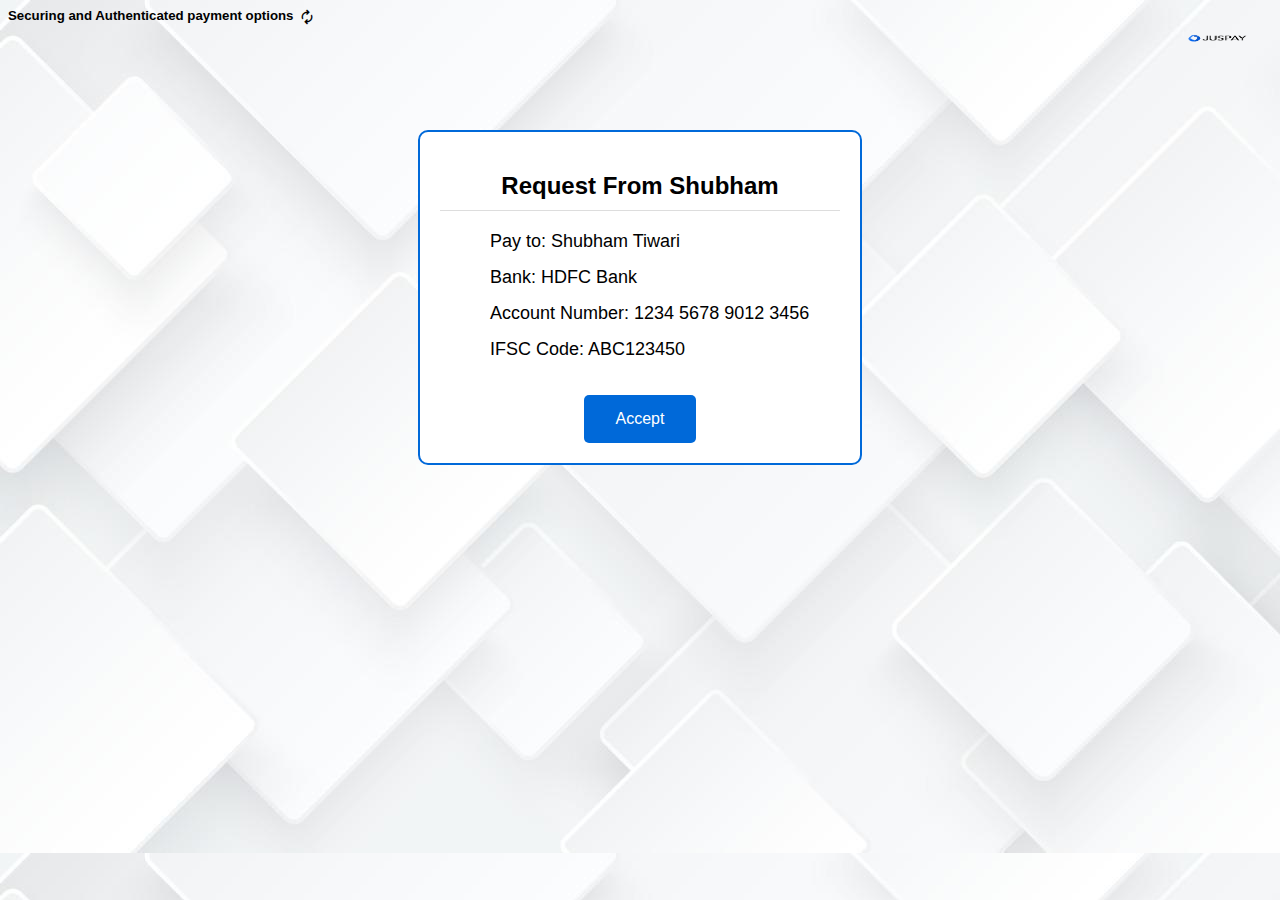
<file: index.html>
<!DOCTYPE html>
<html lang="en">
<head>
  <meta charset="UTF-8">
  <meta name="viewport" content="width=device-width, initial-scale=1.0">
  <title>Payment Gateway</title>
  <link rel="stylesheet" href="style.css">
  <link rel="stylesheet" href="https://fonts.googleapis.com/css2?family=Material+Symbols+Outlined:opsz,wght,FILL,GRAD@48,400,0,0" />

</head>

<body>
  <div id="header">
    <h5>Securing and Authenticated payment options</h5>
    <span class="material-symbols-outlined">autorenew
    <img src="images/juspayy.png">
</span>
  </div>
  <div class="payment-box">

    <h2>Request From Shubham</h2>

    <!-- Payment details -->
    <p>Pay to: Shubham Tiwari</p>
    <p>Bank: HDFC Bank</p>
    <p>Account Number: 1234 5678 9012 3456</p>
    <p>IFSC Code: ABC123450</p>    
    <a href="success.html">
      <button class="button">Accept</button>
    </a>
  

  </div>
</body>
</html>
</file>
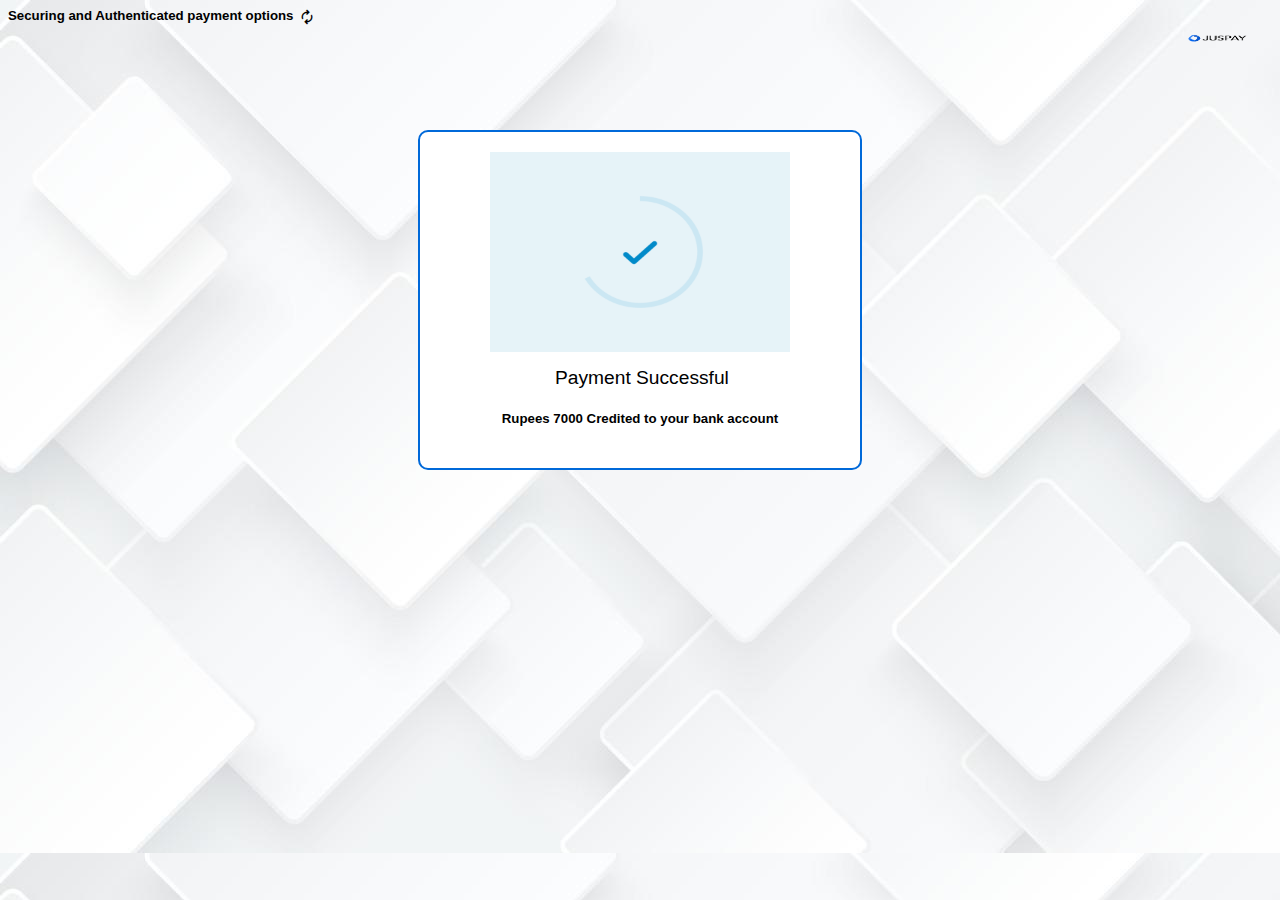
<file: success.html>
<!DOCTYPE html>
<html lang="en">
<head>
    <meta charset="UTF-8">
    <meta name="viewport" content="width=device-width, initial-scale=1.0">
    <title>Document</title>
    <link rel="stylesheet" href="style.css">
    <link rel="stylesheet" href="https://fonts.googleapis.com/css2?family=Material+Symbols+Outlined:opsz,wght,FILL,GRAD@48,400,0,0" />

</head>
<body>
    <div id="header">
        <h5>Securing and Authenticated payment options</h5>
        <span class="material-symbols-outlined">autorenew</span>
        <img src="images/juspayy.png">
      </div>
      <div class="success-box">
        <img src="images/success.gif" alt="Payment animation">
        <p style="padding-left: 65px; font-size: larger;">Payment Successful</p>
        <h5>Rupees 7000 Credited to your bank account</h5>
      </div>
</body>
</html>
</file>
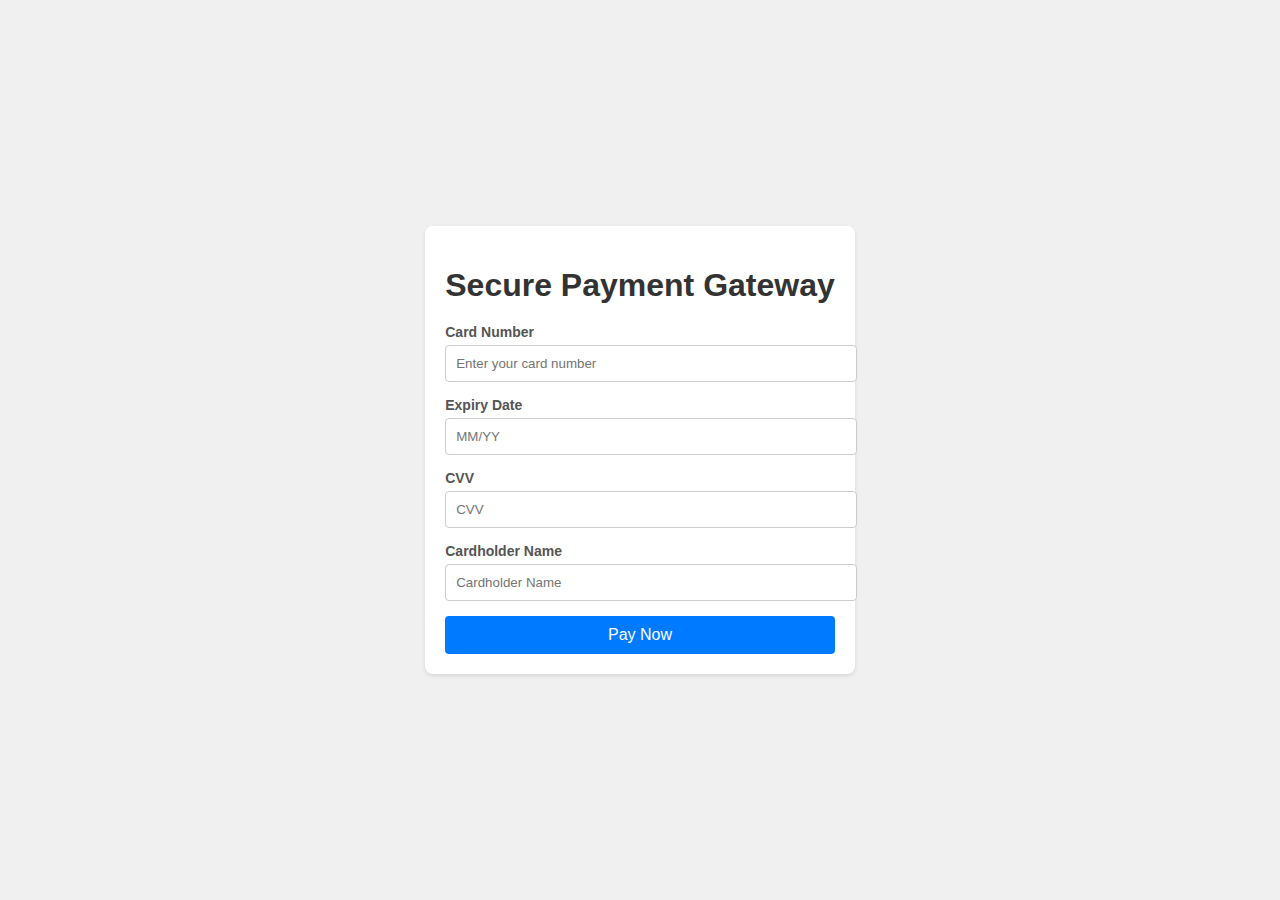
<file: work/design.html>
<!DOCTYPE html>
<html lang="en">
<head>
  <meta charset="UTF-8">
  <meta name="viewport" content="width=device-width, initial-scale=1.0">
  <title>Payment Gateway</title>
  <link rel="stylesheet" href="style.css">
</head>
<body>
  <div class="container">
    <div class="payment-form">
      <h1>Secure Payment Gateway</h1>
      <form>
        <div class="form-group">
          <label for="card-number">Card Number</label>
          <input type="text" id="card-number" placeholder="Enter your card number" required>
        </div>
        <div class="form-group">
          <label for="expiry">Expiry Date</label>
          <input type="text" id="expiry" placeholder="MM/YY" required>
        </div>
        <div class="form-group">
          <label for="cvv">CVV</label>
          <input type="password" id="cvv" placeholder="CVV" maxlength="4" required>
        </div>
        <div class="form-group">
          <label for="cardholder">Cardholder Name</label>
          <input type="text" id="cardholder" placeholder="Cardholder Name" required>
        </div>
        <button type="submit">Pay Now</button>
      </form>
    </div>
  </div>
</body>
</html>
</file>
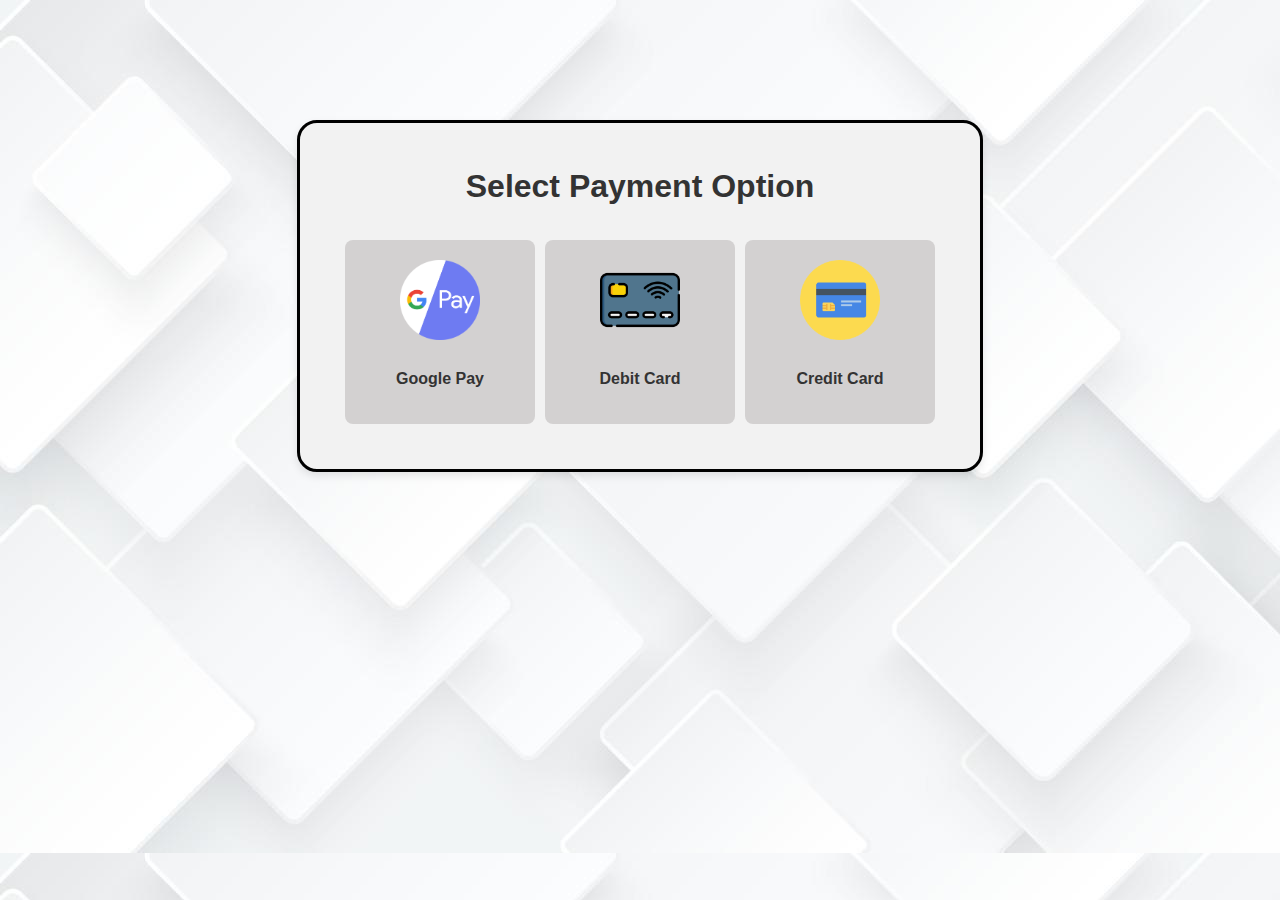
<file: work/payment.html>
<!DOCTYPE html>
<html lang="en">

<head>
  <meta charset="UTF-8">
  <meta name="viewport" content="width=device-width, initial-scale=1.0">
  <title>Payment Options</title>
  <link rel="stylesheet" href="pay_style.css">
</head>

<body>
  <div class="container">
    <h1>Select Payment Option</h1>
    <div class="payment-options">
      <div class="payment-option">
        <img src="gpay.png" alt="GPay">
        <p>Google Pay</p>
      </div>
      <div class="payment-option">
        <img src="debit-card.png" alt="Debit Card">
        <p>Debit Card</p>
      </div>
      <div class="payment-option">
        <img src="credit-card.png" alt="Credit Card">
        <p>Credit Card</p>
      </div>
    </div>
  </div>
</body>

</html>
</file>
<file: style.css>
body{
    background-image: url('images/2.jpg');
    font-family: Arial, sans-serif;
}

.payment-box {
    /* margin-top: 50%; */
    background-color: #fff;
    padding: 20px;
    border: 2px solid #0069d9;
    border-radius: 10px;
    width: 400px;  
    margin: 0 auto;
    margin-top: 100px;
    text-align: center;

  }

.success-box{
    background-color: #fff;
    padding: 20px;
    border: 2px solid #0069d9;
    border-radius: 10px;
    width: 400px;  
    margin: 0 auto;
    margin-top: 100px;
    text-align: center;
}
.success-box img{
        width: 300px;
        height: 200px;
        vertical-align: middle;
}

h2 {
    border-bottom: 1px solid #ddd;
    padding-bottom: 10px; 
    font-size: 24px;
  }

#header {
    position: relative;
  }
  
#header h5 {
    position: absolute;
    margin-top: 0px;
    top: 0;
    left: 0;
    display: flex;
    align-items: center;
  } 
  
#header .material-symbols-outlined {
    font-size: 18px; 
    margin-left: 290px; 
  }

#header img {
    position: absolute;
    top: 0;
    right: 0; 
    width: 110px;
    height: 60px;
  }
p {
    font-size: 18px; 
    margin: 15px 0;
    text-align: left;
    margin-left: 50px;
  }
  
.button {
  background-color: #0069d9;
    color: #fff;
    padding: 15px 32px;
    text-align: center;
    text-decoration: none;
    display: inline-block;
    font-size: 16px;
    margin-top: 20px;
    border: none;
    border-radius: 5px;
    transition: all 0.2s ease-in-out;
    /* Button styles */

  }
</file>
<file: work/style.css>
body {
    font-family: Arial, sans-serif;
    background-color: #f0f0f0;
    margin: 0;
    padding: 0;
    display: flex;
    justify-content: center;
    align-items: center;
    height: 100vh;
  }
  
  .container {
    max-width: 400px;
    background-color: #fff;
    border-radius: 8px;
    box-shadow: 0 2px 4px rgba(0, 0, 0, 0.1);
    padding: 20px;
  }
  
  .payment-form {
    text-align: center;
  }
  
  h1 {
    margin-bottom: 20px;
    color: #333;
  }
  
  .form-group {
    margin-bottom: 15px;
    text-align: left;
  }
  
  label {
    display: block;
    font-size: 14px;
    font-weight: bold;
    color: #555;
    margin-bottom: 5px;
  }
  
  input {
    width: 100%;
    padding: 10px;
    border: 1px solid #ccc;
    border-radius: 4px;
  }
  
  button {
    width: 100%;
    padding: 10px;
    background-color: #007bff;
    color: #fff;
    border: none;
    border-radius: 4px;
    cursor: pointer;
    font-size: 16px;
    transition: background-color 0.2s;
  }
  
  button:hover {
    background-color: #0056b3;
  }
</file>
<file: work/pay_style.css>
body {
    font-family: Arial, sans-serif;
    margin: 0;
    padding: 0;
    background-image: url("background.jpg");
  }
  
  .container {
    max-width: 600px;
    margin: 0 auto;
    margin-top: 120px;
    padding: 40px;
    text-align: center;
    background-color: #f2f2f2;
    border: 3px solid black;
    border-radius: 20px;
    box-shadow: 0 4px 8px rgba(0, 0, 0, 0.1);
  }
  
  h1 {
    color: #333;
    margin-bottom: 30px;
    margin-top: 5px;
  }
  
  .payment-options {
    display: flex;
    justify-content: space-between;
    margin-top: 20px;
  }
  
  .payment-option {
    flex: 1;
    padding: 20px;
    background-color: #d3d1d1;
    margin: 5px;
    border-radius: 8px;
    cursor: pointer;
    transition: background-color 0.3s ease;
  }
  
  .payment-option img {
    max-width: 80px;
    margin-bottom: 10px;
  }
  
  .payment-option p {
    font-weight: bold;
    color: #333;
  }
  
  .payment-option:hover {
    background-color: #949292;
  }
</file>
